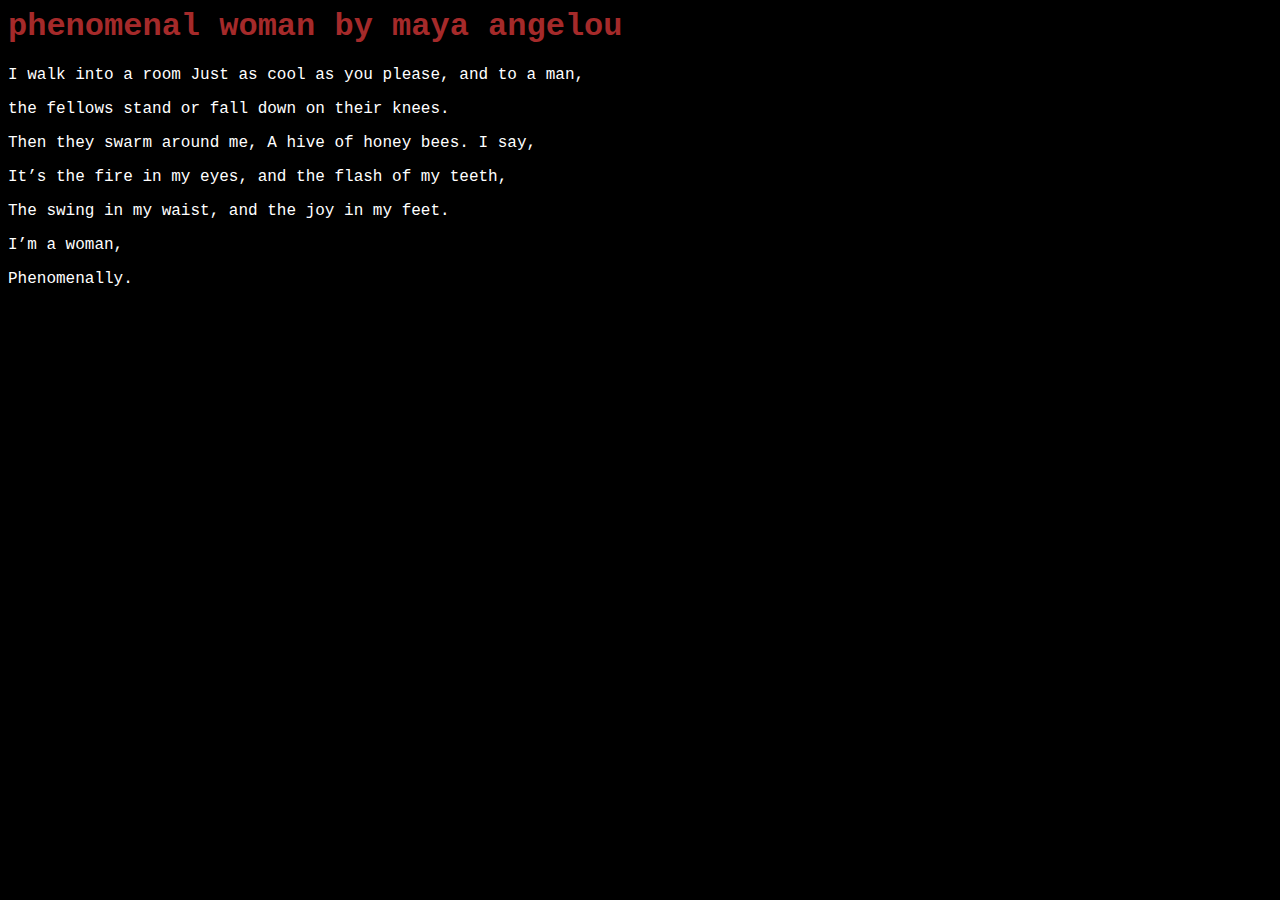
<file: week1hr2original.html>
<html>
<body>
<style>

    body{

        font-family: 'Courier New';
        background-color:black
    }

    h1{

        color: brown;   
    }
p{

    color:rgb(255, 255, 255);

}


</style>
<h1>phenomenal woman by maya angelou</h1>
<p>I walk into a room
Just as cool as you please,   
and to a man,</p>
<p>the fellows stand or
fall down on their knees. </p>

<p>Then they swarm around me,
A hive of honey bees.   
I say, </p>

<p>It’s the fire in my eyes,   
and the flash of my teeth, </p>  

<p>The swing in my waist,   
and the joy in my feet. </p>  

<p>I’m a woman, </p>

<p>Phenomenally.</p>
</file>
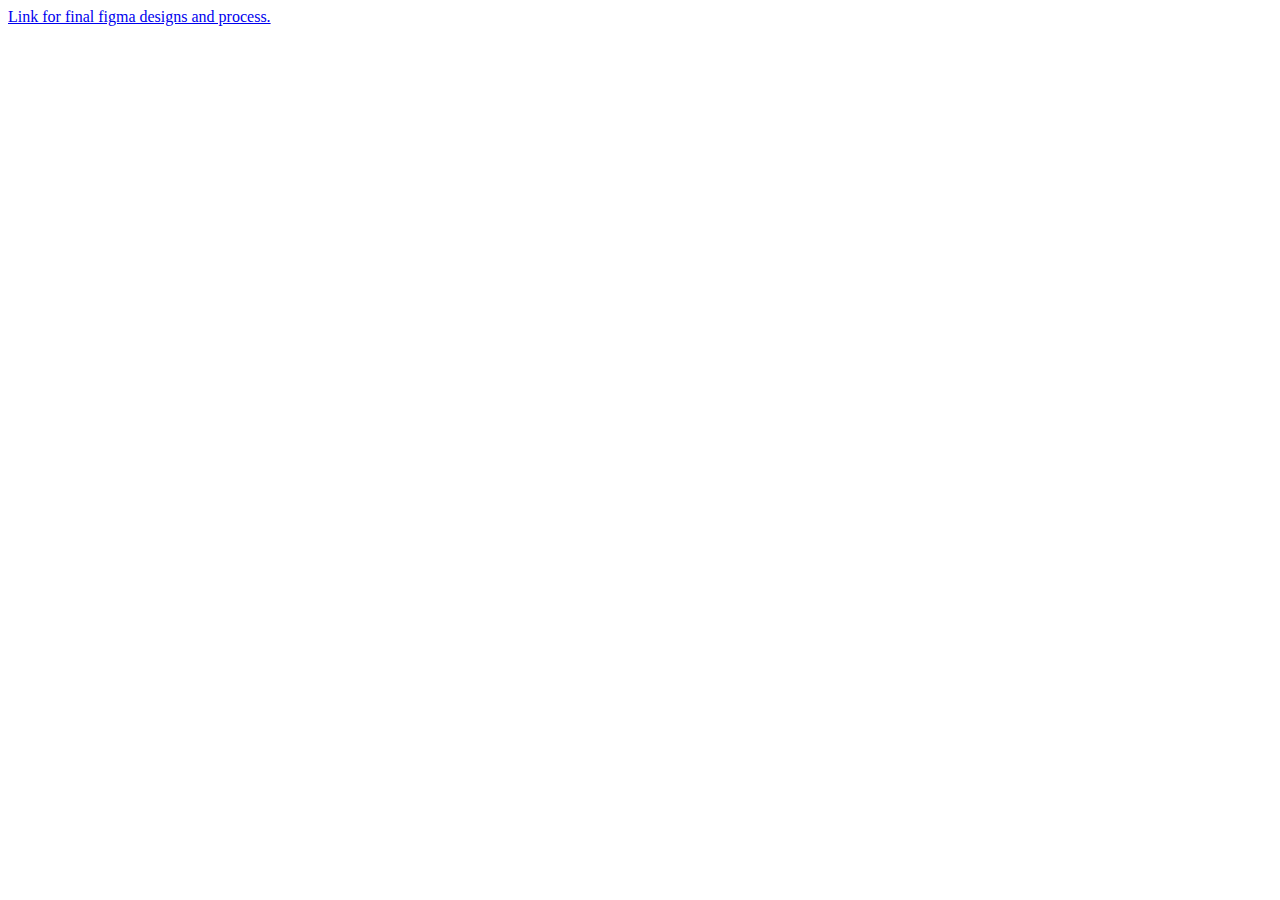
<file: week55/week5.html>
<!--
final figma prototypes
-->     
<!DOCTYPE html>
<html lang="en">
<body>

<a href="https://www.figma.com/design/KqEof3rqARATw3LjMxd0Qy/final-draft-w-previous-drafts?node-id=0-1&p=f&t=BKhULH8qJQ8kOgnv-0" target="_top" rel="noopener noreferrer">
  Link for final figma designs and process.
</a>


</body>
</file>
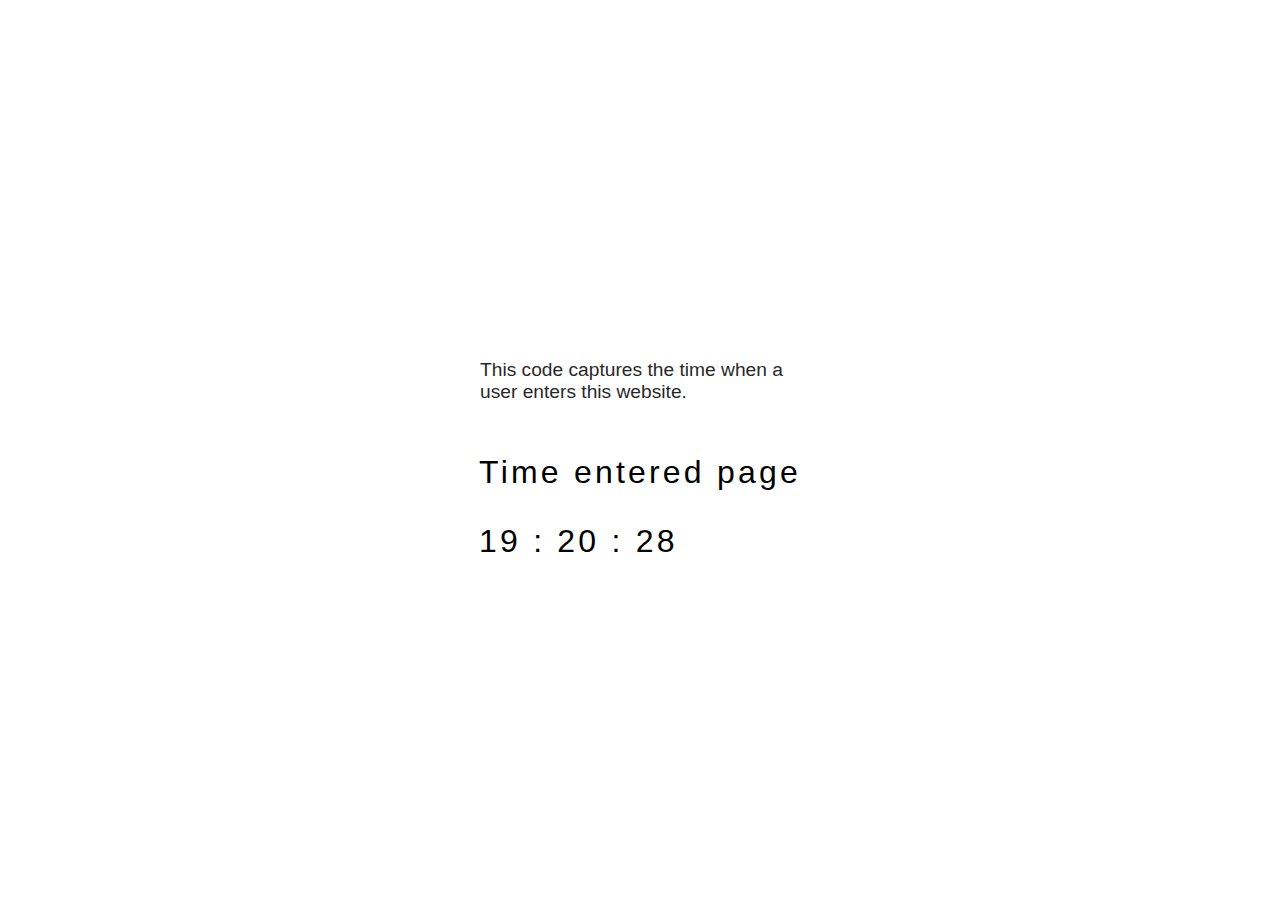
<file: week6/week6.html>
<!DOCTYPE html>
<html lang="en">
<head>
  <meta charset="UTF-8">
  <title>Entry Time</title>
  <link rel="stylesheet" href="week6.css">
</head>

<body>

  <div class="explain">
    <p>
      This code captures the time when a user enters this website.
    </p>
  </div>

  <div class="clock">
    <p>Time entered page</p>
    <span id="hours">00</span> :
    <span id="minutes">00</span> :
    <span id="seconds">00</span>
  </div>

  <script src="week6.js"></script>

</body>
</html>
</file>
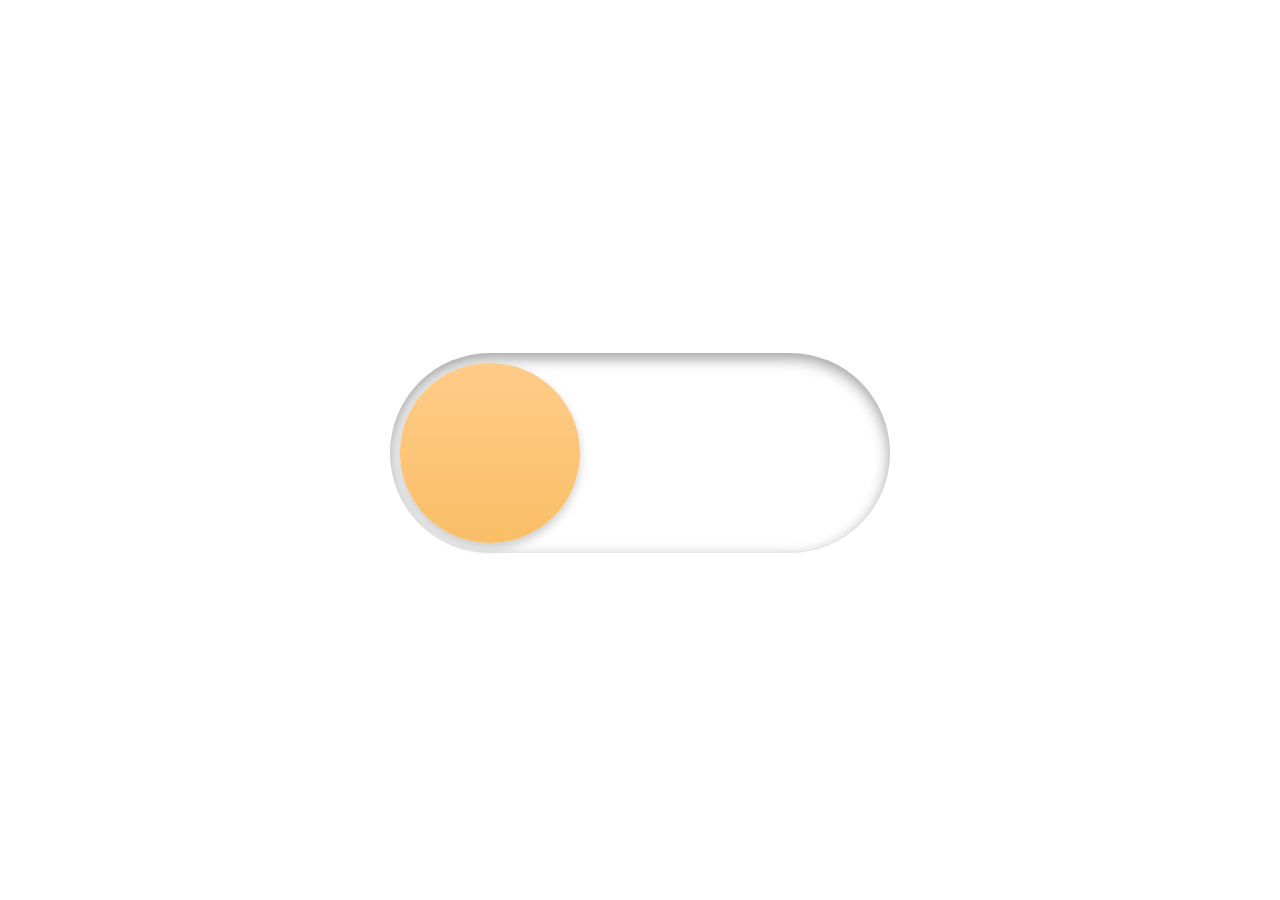
<file: week7or8/week7or8.html>
<!DOCTYPE html>
<html lang="en">
<head>
  <meta charset="UTF-8" />
  <title>day n night</title>
  <link rel="stylesheet" href="week7or8.css">
</head>

<body>

  <input type="checkbox" id="darkmode-toggle" />
  <label for="darkmode-toggle" class="toggle"></label>

</body>
</html>
</file>
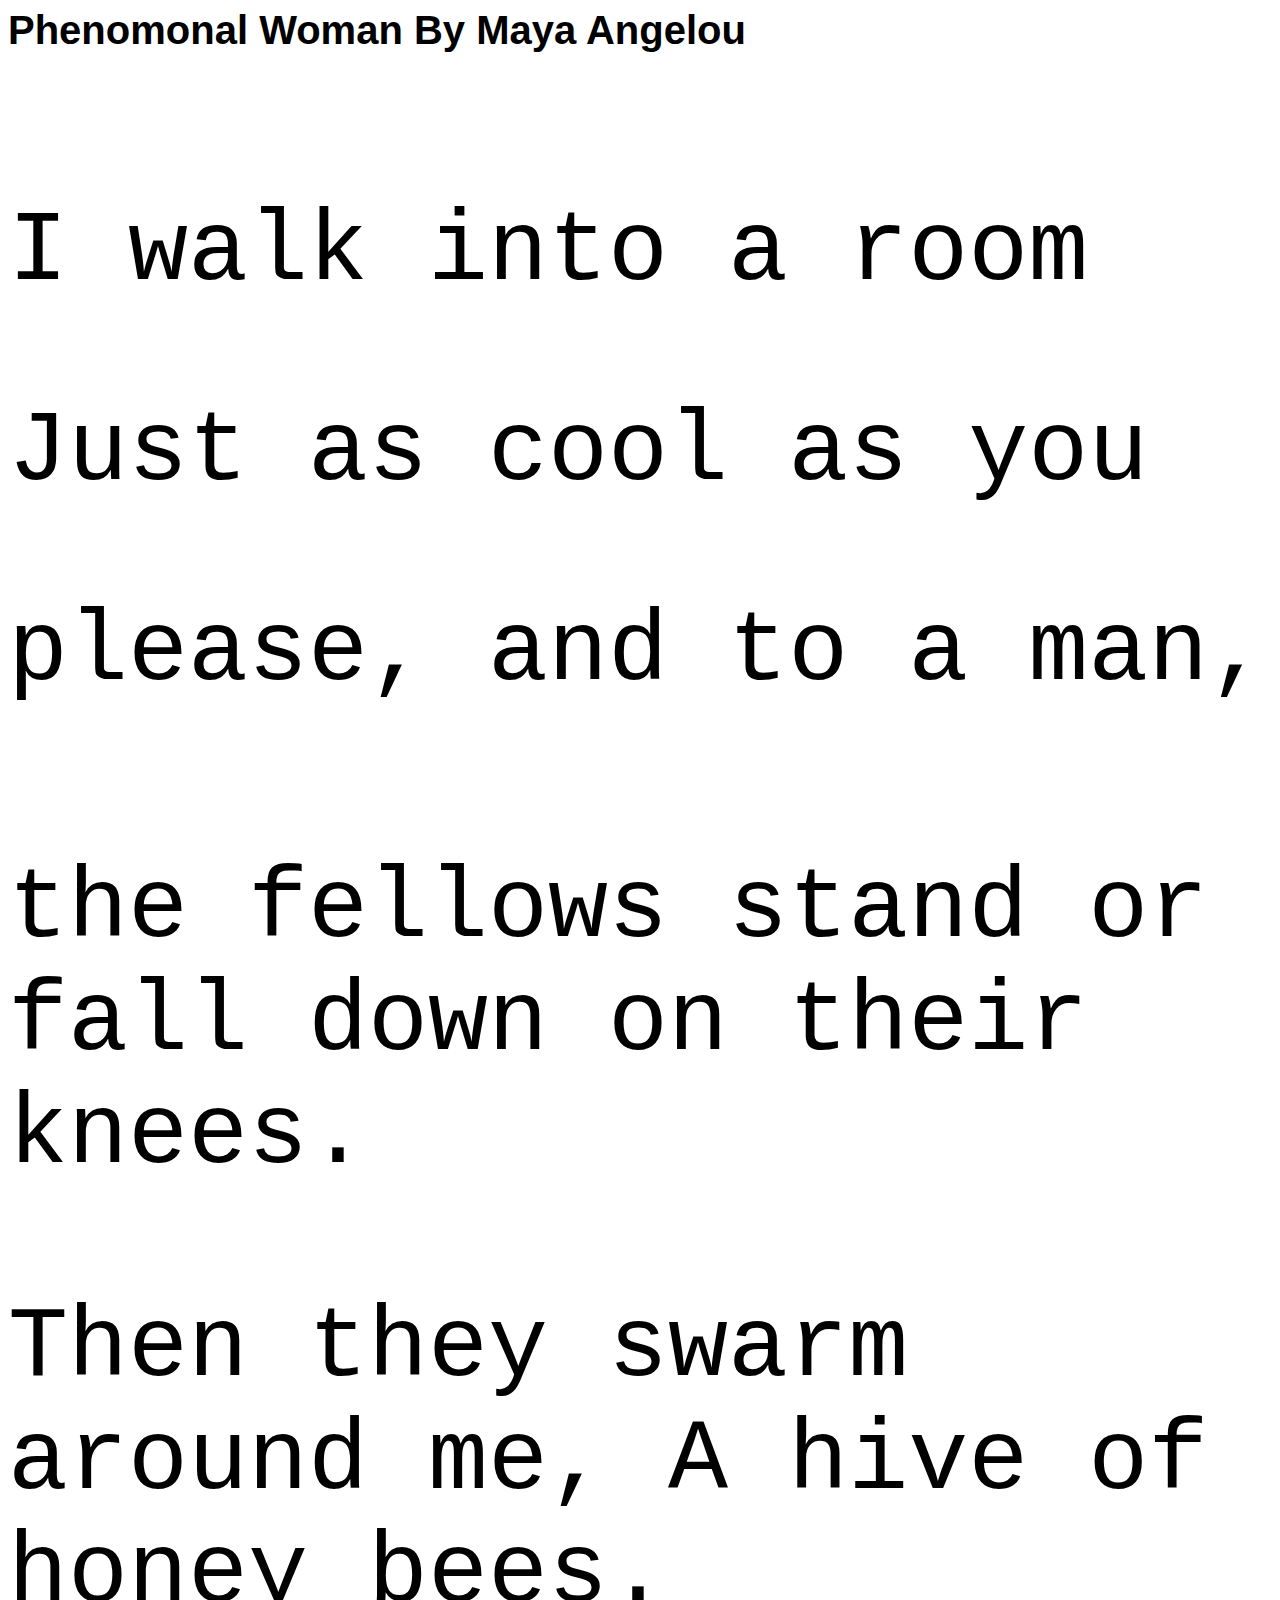
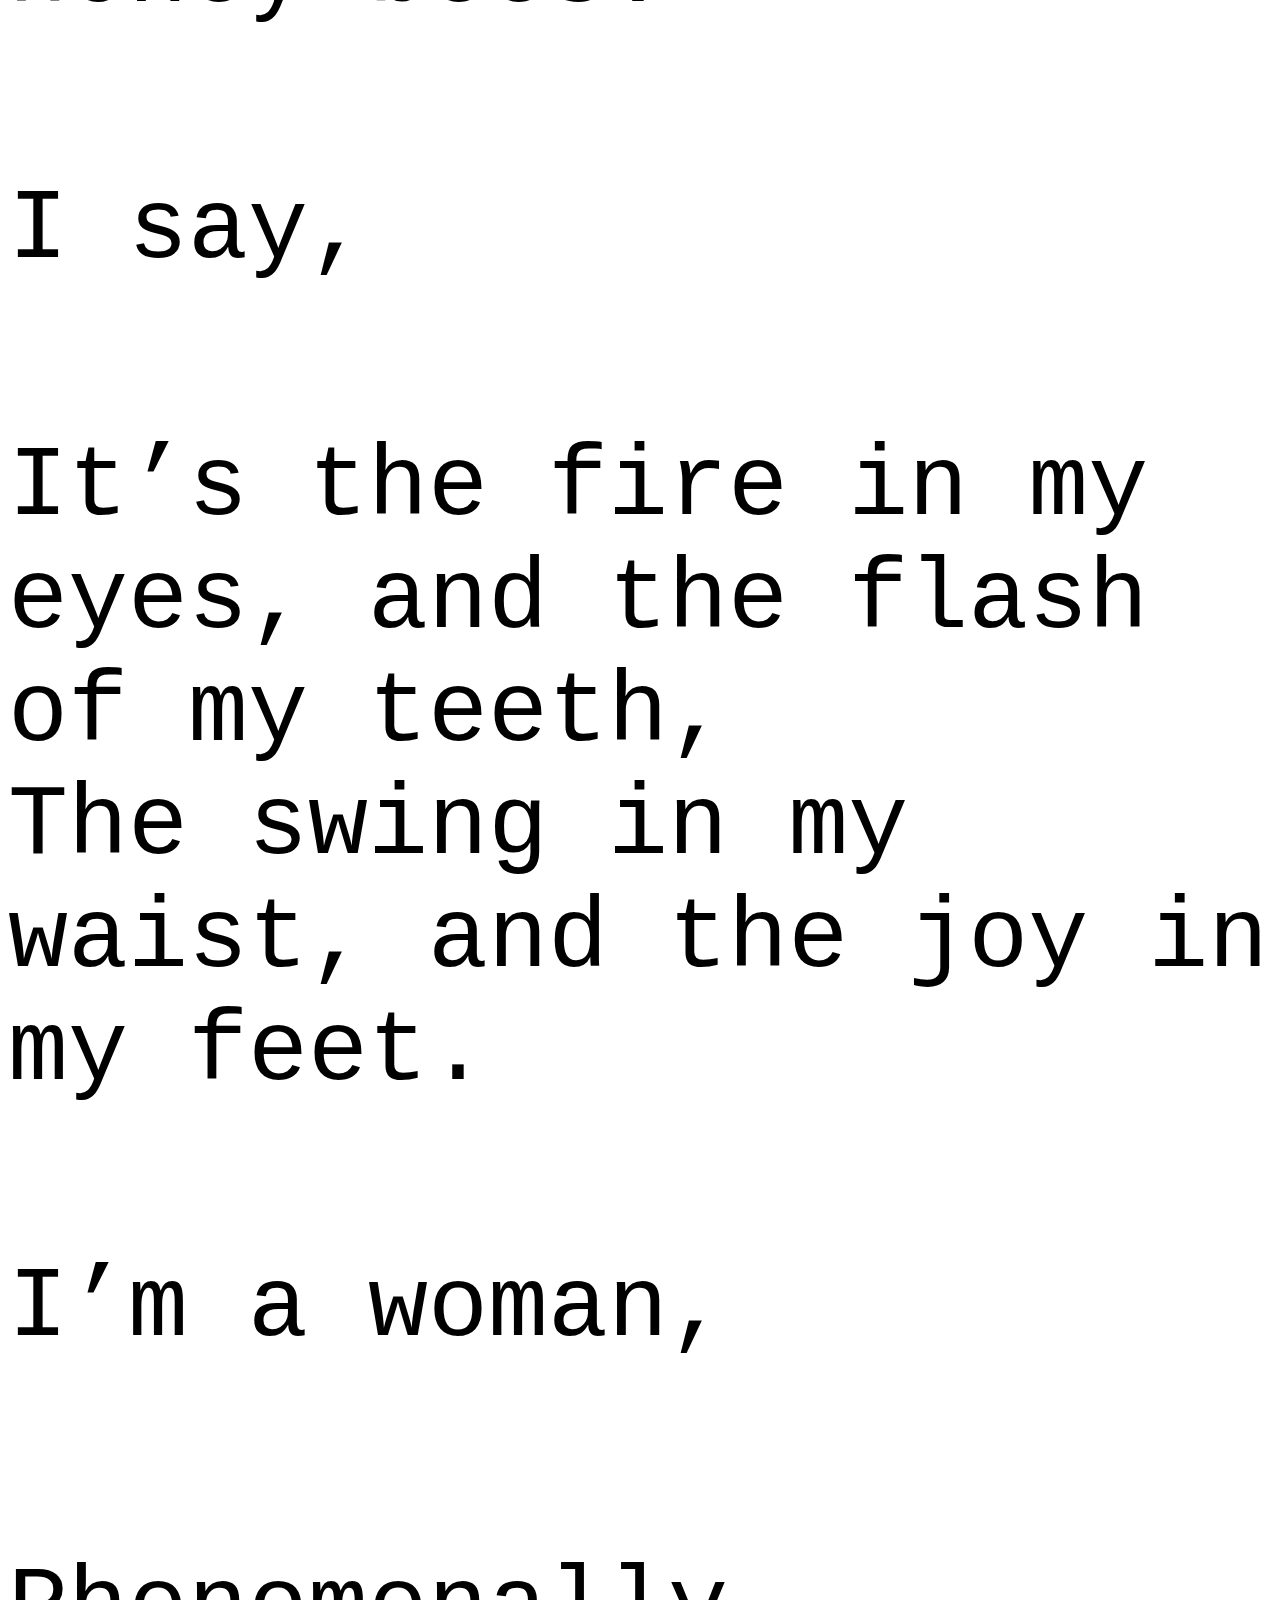
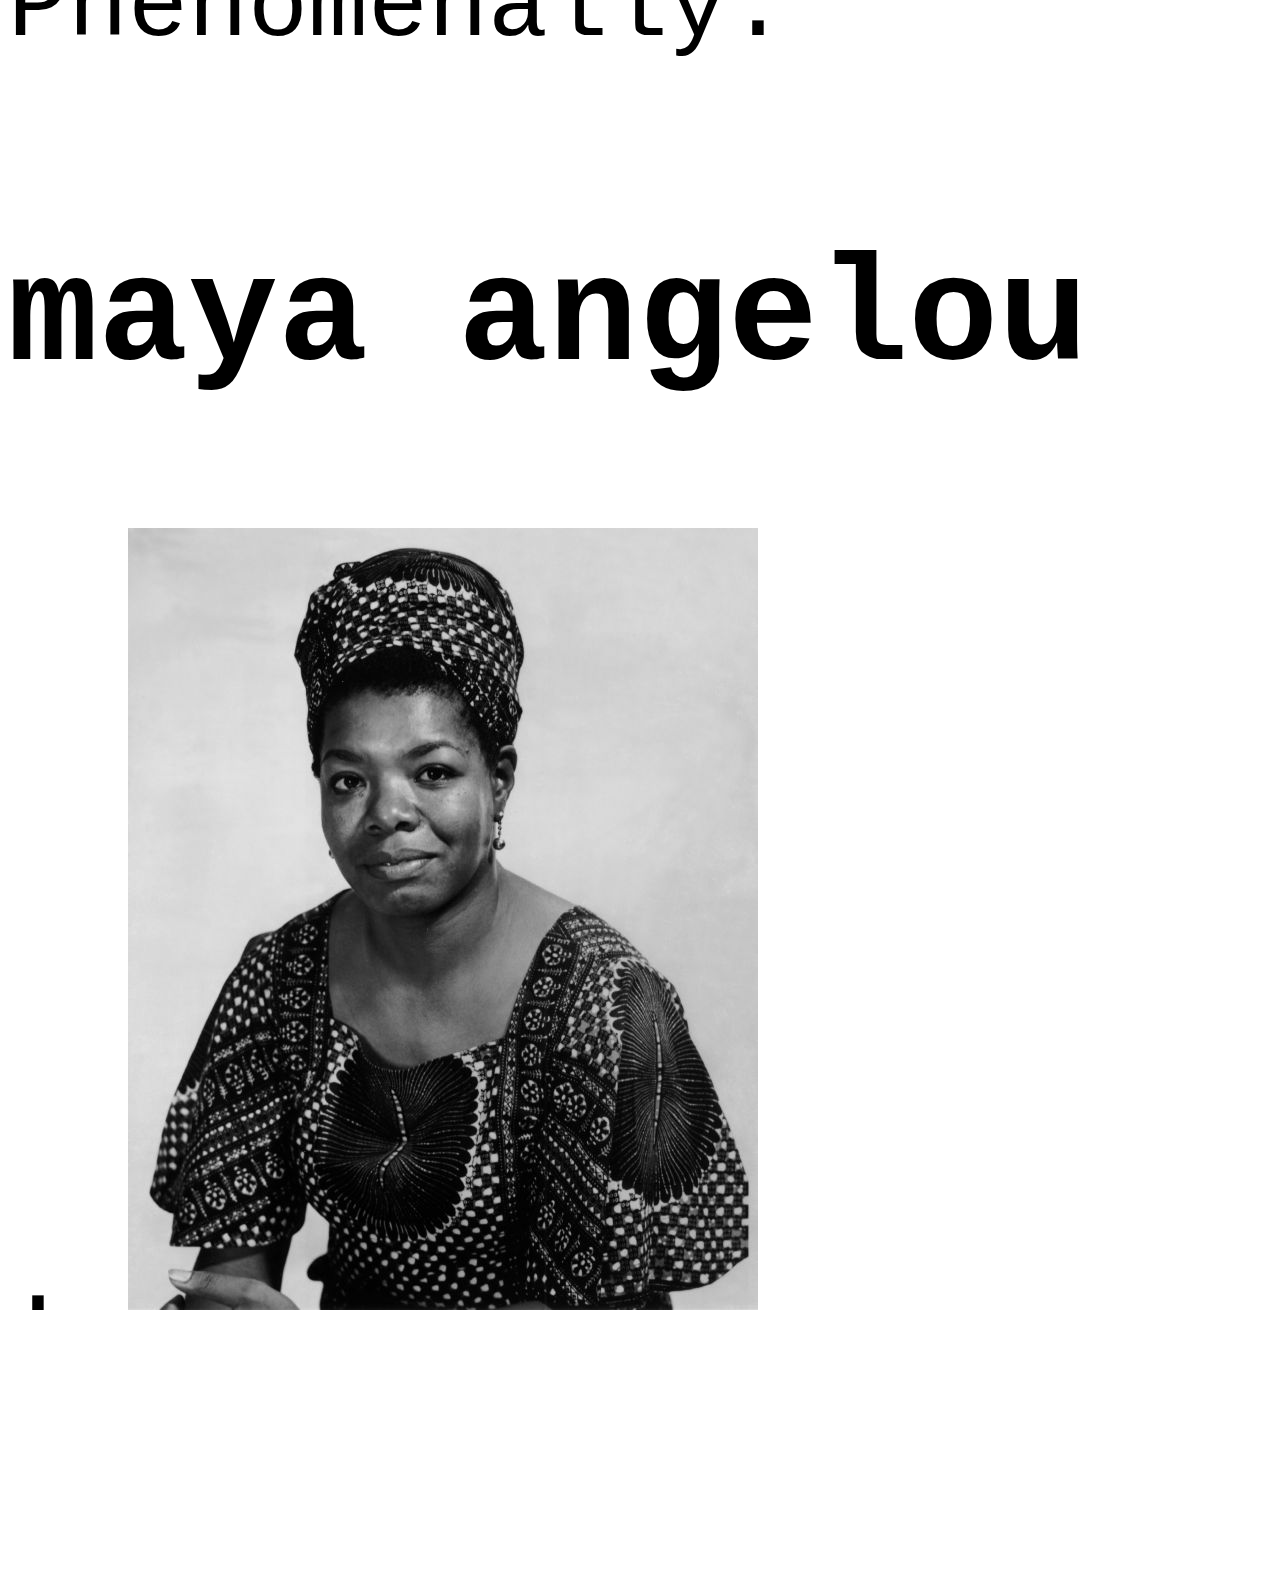
<file: week 1-4/1/hr2accesiblehtml.html>
<html>
<body>
<style>

    body{

        font-family: 'helvetica neue', monospace;
        background-color:rgb(255, 255, 255);
        font-size: 100;
    }

    h1{
          font-size: 40px;
        font-family: 'arial', monospace;
        color: rgb(0, 0, 0);   
    }
p{
line-height: 2; 
    color:rgb(0, 0, 0);

}


</style>
<h1>Phenomonal Woman By Maya Angelou</h1>
<main> 

<section><p>I walk into a room
Just as cool as you please,   
and to a man,</p>
the fellows stand or
fall down on their knees.  </section> </p>
 Then they swarm around me,
A hive of honey bees.   </section> 

<p>I say, </p>

<section>It’s the fire in my eyes,   
and the flash of my teeth,  </section>

<section>The swing in my waist,   
and the joy in my feet.   </section>

<p>I’m a woman, </p>

<p>Phenomenally.</p>

<h2> maya angelou </h2>

<section>. <img src="mayaangelou.jpg" alt="a picture of the author of the poem maya angelou, black and white">


</section>
</main>
</file>
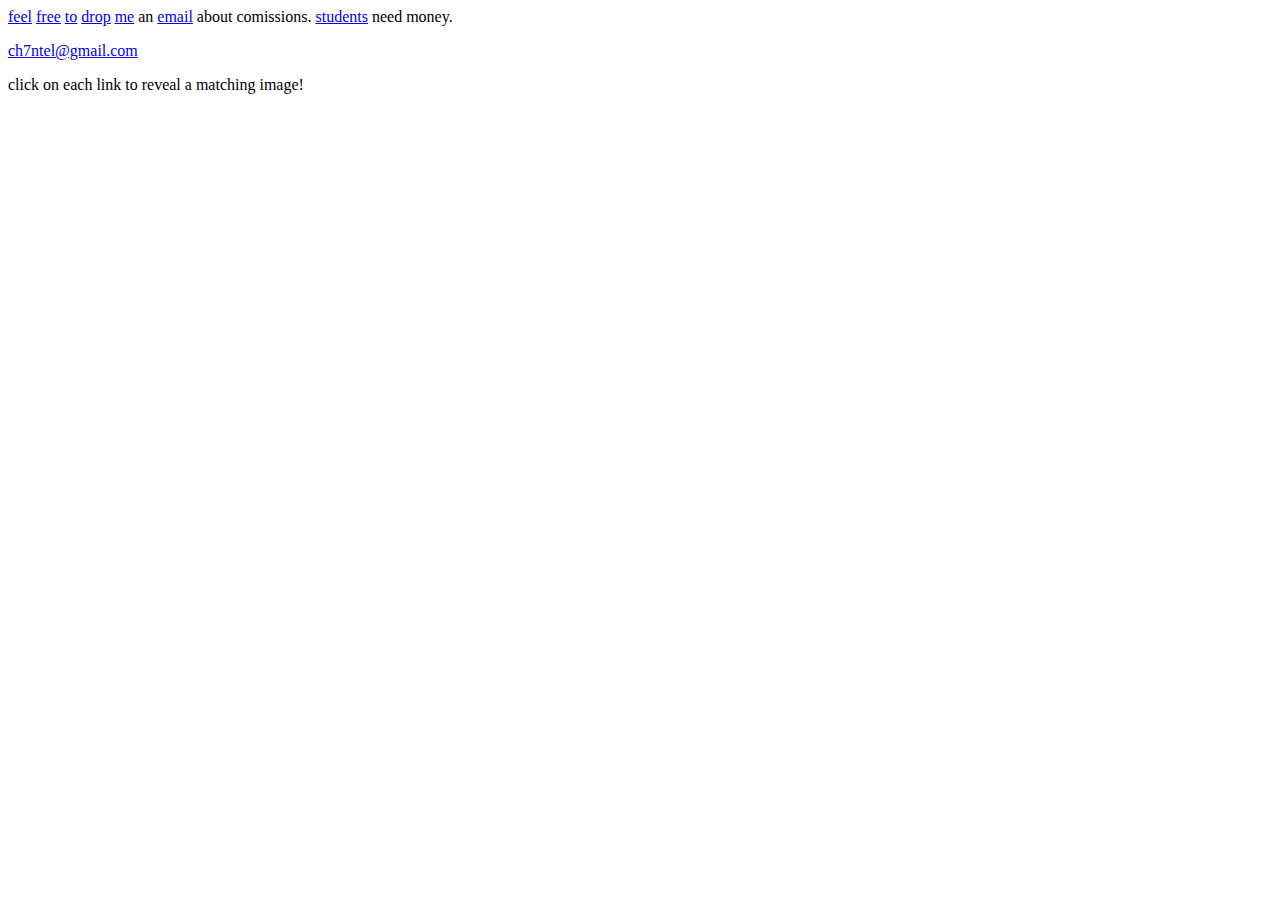
<file: week 1-4/week2/week2email.html>
<!-- this project uses hyperlinks to tell a visual story, when the user clicks on each word it a picture definition comes up --> 
<!DOCTYPE html>
<html lang="en">
<body>   <a href="https://www.google.com/search?sca_esv=17fe74d01cd78b0f&sxsrf=ANbL-n6yx-itcVl5WpE1m4txG52nQLTtkQ:1770135830244&udm=2&fbs=[base64]&q=feel&sa=X&ved=2ahUKEwjZr_bq3b2SAxV6QUEAHa2mFpcQtKgLegQIERAB&biw=1469&bih=777&dpr=2&aic=0#sv=CAMSVhoyKhBlLS1TckkydWx2M2pJSHJNMg4tU3JJMnVsdjNqSUhyTToOSjl5QWZJQkg5RzdTaU0gBCocCgZtb3NhaWMSEGUtLVNySTJ1bHYzaklIck0YADABGAcg55PvtQYwAkoKCAEQAhgCIAIoAg">feel</a>

    <a href="https://www.google.com/search?q=free+chains+meme&oq=free+chains+&gs_lcrp=EgZjaHJvbWUqBwgBEAAYgAQyBggAEEUYOTIHCAEQABiABDIHCAIQABiABDIHCAMQABiABDIHCAQQABiABDIHCAUQABiABDIHCAYQABiABDIHCAcQABiABDIHCAgQABiABDIHCAkQABiABNIBCDQyMzZqMGo3qAIAsAIA&sourceid=chrome&ie=UTF-8#sv=CAMSZxowKg5MMWFzZ3J0ZG91R2JhTTIOTDFhc2dydGRvdUdiYU06DkViZnBtZzBuVGxxNlVNIAQqLwobX1pTR0NhY1QtS3ZpSGhiSVB1S3JEOEEwXzY2Eg5MMWFzZ3J0ZG91R2JhTRgAMAEYByDQ8vm1BDACSgoIARACGAIgAigC" >free</a> 
    <a href="https://www.google.com/search?sca_esv=17fe74d01cd78b0f&sxsrf=ANbL-n6QTFhTDcUtzhmwPcIPuGP7TszVpw:1770135992144&udm=2&fbs=[base64]&q=two&sa=X&ved=2ahUKEwiU8I-43r2SAxWbaEEAHVOWDBQQtKgLegQIFBAB&biw=1469&bih=777&dpr=2&aic=0#sv=CAMSVhoyKhBlLUxmNHlpRUtnUzdRWFlNMg5MZjR5aUVLZ1M3UVhZTToOM3hvd1FwcFJqemI3UE0gBCocCgZtb3NhaWMSEGUtTGY0eWlFS2dTN1FYWU0YADABGAcggKm43wgwAkoKCAEQAhgCIAIoAg" >to</a>  
     <a href="https://www.google.com/search?q=drop+meme&sca_esv=17fe74d01cd78b0f&udm=2&biw=1469&bih=777&aic=0&sxsrf=ANbL-n4L4Jw32zC04X45IUeRAJZhWmpl3A%3A1770136057861&ei=-SGCaZmmNNidhbIPlKPykQ4&ved=0ahUKEwjZhrvX3r2SAxXYTkEAHZSRPOIQ4dUDCBI&uact=5&oq=drop+meme&gs_lp=[base64]&sclient=gws-wiz-img#sv=CAMSVhoyKhBlLVpmb1V6THV5b0ExcmlNMg5aZm9Vekx1eW9BMXJpTToOWmliMUNqUEpzRGdSM00gBCocCgZtb3NhaWMSEGUtWmZvVXpMdXlvQTFyaU0YADABGAcg1dSGkw0wAkoKCAEQAhgCIAIoAg" >drop</a>   
    <a href="https://www.google.com/search?q=me+meme&sca_esv=17fe74d01cd78b0f&udm=2&biw=1469&bih=777&aic=0&sxsrf=ANbL-n7ATj6ATqaQ4xk9WYvZawegq8DlEw%3A1770136202396&ei=iiKCac_mF5a4hbIPzvLB2Ao&ved=0ahUKEwjP07Cc372SAxUWXEEAHU55EKsQ4dUDCBI&uact=5&oq=me+meme&gs_lp=[base64]&sclient=gws-wiz-img#sv=CAMSVhoyKhBlLWJFa1p2TlN6SFhpOVBNMg5iRWtadk5TekhYaTlQTToOejJ3cWgzSUtRNkxWUU0gBCocCgZtb3NhaWMSEGUtYkVrWnZOU3pIWGk5UE0YADABGAcgrq6A4AIwAkoKCAEQAhgCIAIoAg" >me</a> 
    an 
    <a href="mailto:ch7ntel@gmail.com">email</a> 
    about comissions. 
     <a href="https://www.google.com/search?q=student+meme&sca_esv=17fe74d01cd78b0f&udm=2&biw=1469&bih=777&aic=0&sxsrf=ANbL-n7mq1vMx5RwHS9J4Uc8_17OqO4-ng%3A1770136214769&ei=liKCafXQLpCGhbIP883I2A8&oq=student+&gs_lp=[base64]&sclient=gws-wiz-img#sv=CAMSVhoyKhBlLURzV1Fvc2FlV1U0QXRNMg5Ec1dRb3NhZVdVNEF0TToOMFZPYklsb29wZmEwck0gBCocCgZtb3NhaWMSEGUtRHNXUW9zYWVXVTRBdE0YADABGAcgkr6wjAowAkoKCAEQAhgCIAIoAg">students</a> 
   
     <a> need money.</a> 
    
    </body>

<p><a href="mailto:ch7ntel@gmail.com">ch7ntel@gmail.com</a></p>

<script>
  // Make external links open outside the iframe
  document.querySelectorAll('a[href^="http"]').forEach(a => {
    a.target = "_blank";
    a.rel = "noopener noreferrer";
  });
</script>


<body>

    <p> click on each link to reveal a matching image!</p>
</body>
</file>
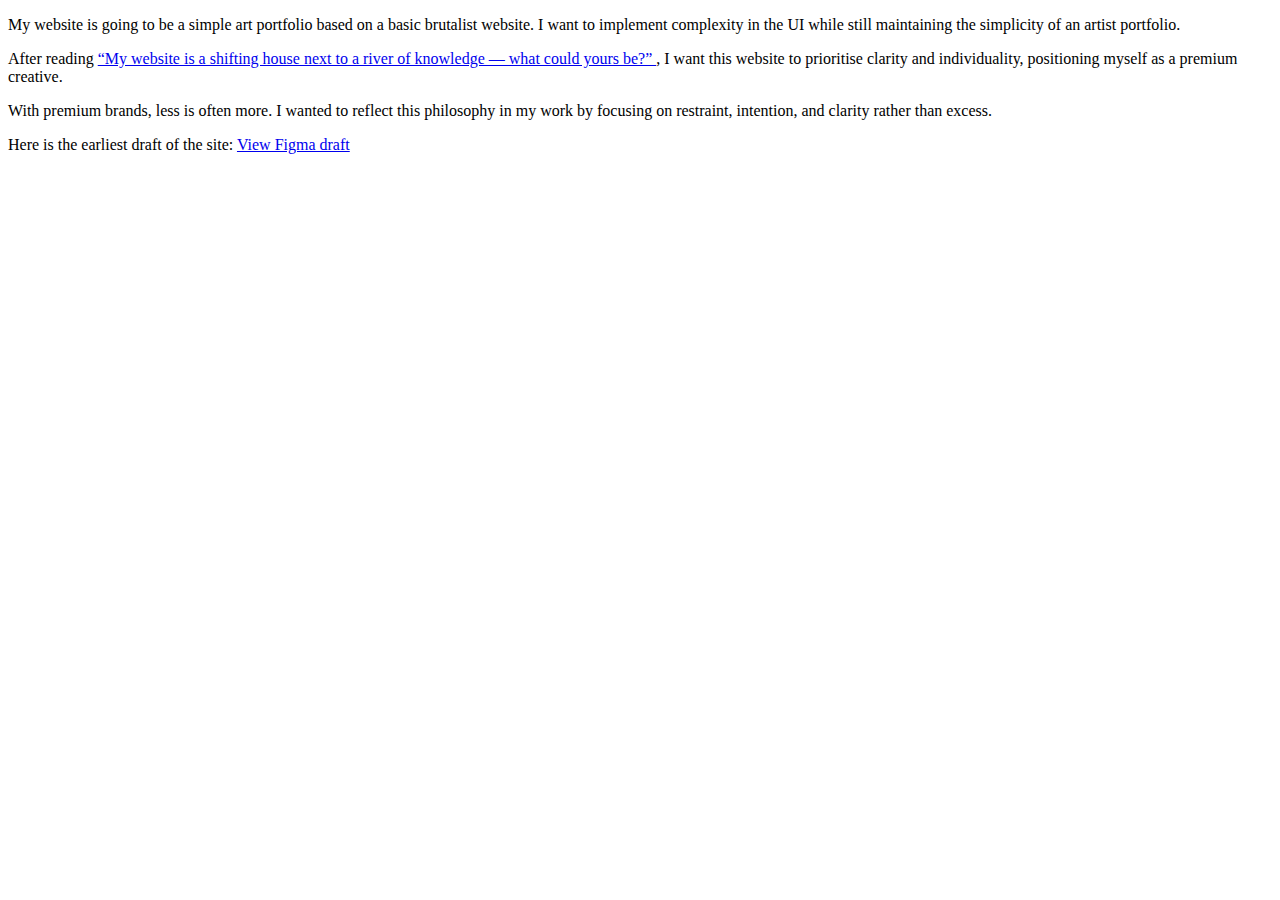
<file: week 1-4/week3/week3.html>
<!DOCTYPE html>
<html lang="en">
<head>
  <meta charset="UTF-8" />
  <title>Statement</title>
</head>

<body>

  <p>
    My website is going to be a simple art portfolio based on a basic brutalist website. I  want
    to implement complexity in the UI while still maintaining the simplicity of an artist
    portfolio.
  </p>

  <p>
    After reading 
    <a
      href="https://thecreativeindependent.com/essays/laurel-schwulst-my-website-is-a-shifting-house-next-to-a-river-of-knowledge-what-could-yours-be/"
      target="_blank"
      rel="noopener noreferrer"
    >
      “My website is a shifting house next to a river of knowledge — what could yours be?”
    </a>,
    I want this website to prioritise clarity and individuality, positioning myself as a
    premium creative.
  </p>

  <p>
    With premium brands, less is often more. I wanted to reflect this philosophy in my work
    by focusing on restraint, intention, and clarity rather than excess.
  </p>

  <p>
    Here is the earliest draft of the site:
    <a
      href="https://www.figma.com/design/KqEof3rqARATw3LjMxd0Qy/final-draft-w-previous-drafts?node-id=0-1&p=f&t=nmQxlbpHjobj76vn-0"
      target="_blank"
      rel="noopener noreferrer"
    >
      View Figma draft
    </a>
  </p>

</body>
</html>
</file>
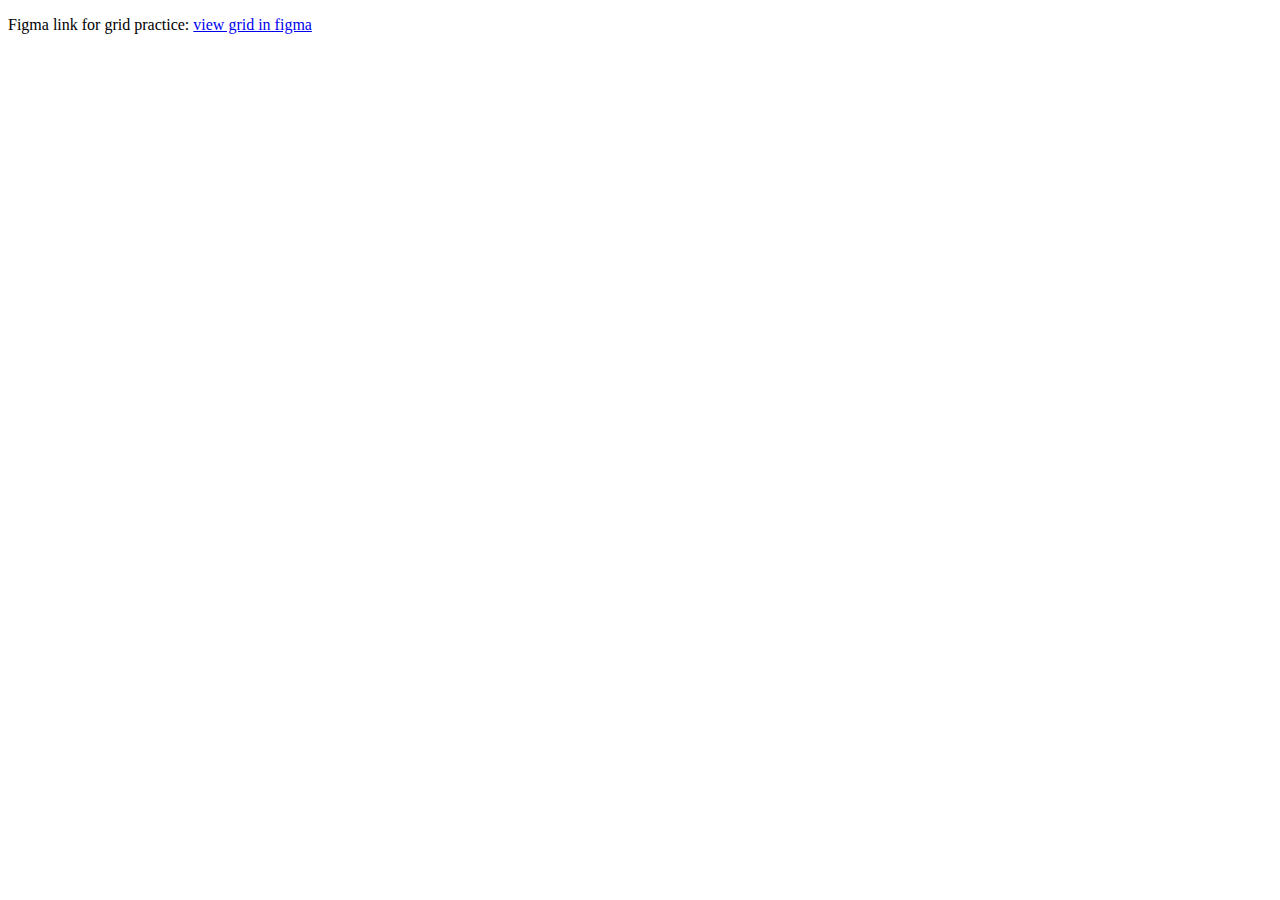
<file: week 1-4/week44/week4.html>
<!DOCTYPE html>
<html lang="en"><p>
  Figma link for grid practice:
  <a
    href="https://www.figma.com/design/l8aFuSPxmIFiJdVC0YP9jK/Grid?t=7M2szNaCTm0T4jZc-0"
    target="_blank"
    rel="noopener noreferrer"
  >
    view grid in figma
  </a>
</p>
</file>
<file: week6/week6.css>
body {
  margin: 0;
  height: 100vh;

  display: flex;
  flex-direction: column;
  align-items: center;
  justify-content: center;

  font-size: larger;
  font-family: Arial, Helvetica, sans-serif;
}

.explain {
  max-width: 320px;
  text-align: left;
  opacity: 0.85;
}

.clock {
  font-size: 2rem;
  letter-spacing: 0.1em;
}
</file>
<file: week7or8/week7or8.css>
body{

    margin:0;
    width: 100vw;
    height: 100vh;
    display: flex;
    flex-direction: column;
    align-items: center;
    justify-content:center;

    
}

title{
    margin:0;
    width: 100vw;
    height: 100vh;
    display: flex;
    flex-direction: column;
    align-items: center;
    justify-content:center;

}

label{

    width: 500px;
    height:200px;
    position: relative;
    display: block;
    background: white;
    border-radius: 200px;
    box-shadow: inset 0px 5px 15px rgb(0,0,0,0.4), inset 0px -5px 15px rgb(255,255,255,0.4);
    cursor:  pointer;
    transition: 1.2s;
}

label:after{
    content: "";
    width: 180px;
    height: 180px;
    position: absolute;
    top:10px;
    left:10px;
    background: linear-gradient(180deg, #ffcc89, #f9be66);
    border-radius: 180px;
    box-shadow: 0px 5px 10px rgba(0,0,0,0.2);
    transition: 1.2;

}

input{
    width: 0;
    height: 0;;
    visibility: hidden;
}

input:checked + label{

    background:black;
}


input:checked + label:after{

left: 490px;
transform: translateX(-100%);
background: linear-gradient(180deg, #777, #3a3a3a);
}
</file>
